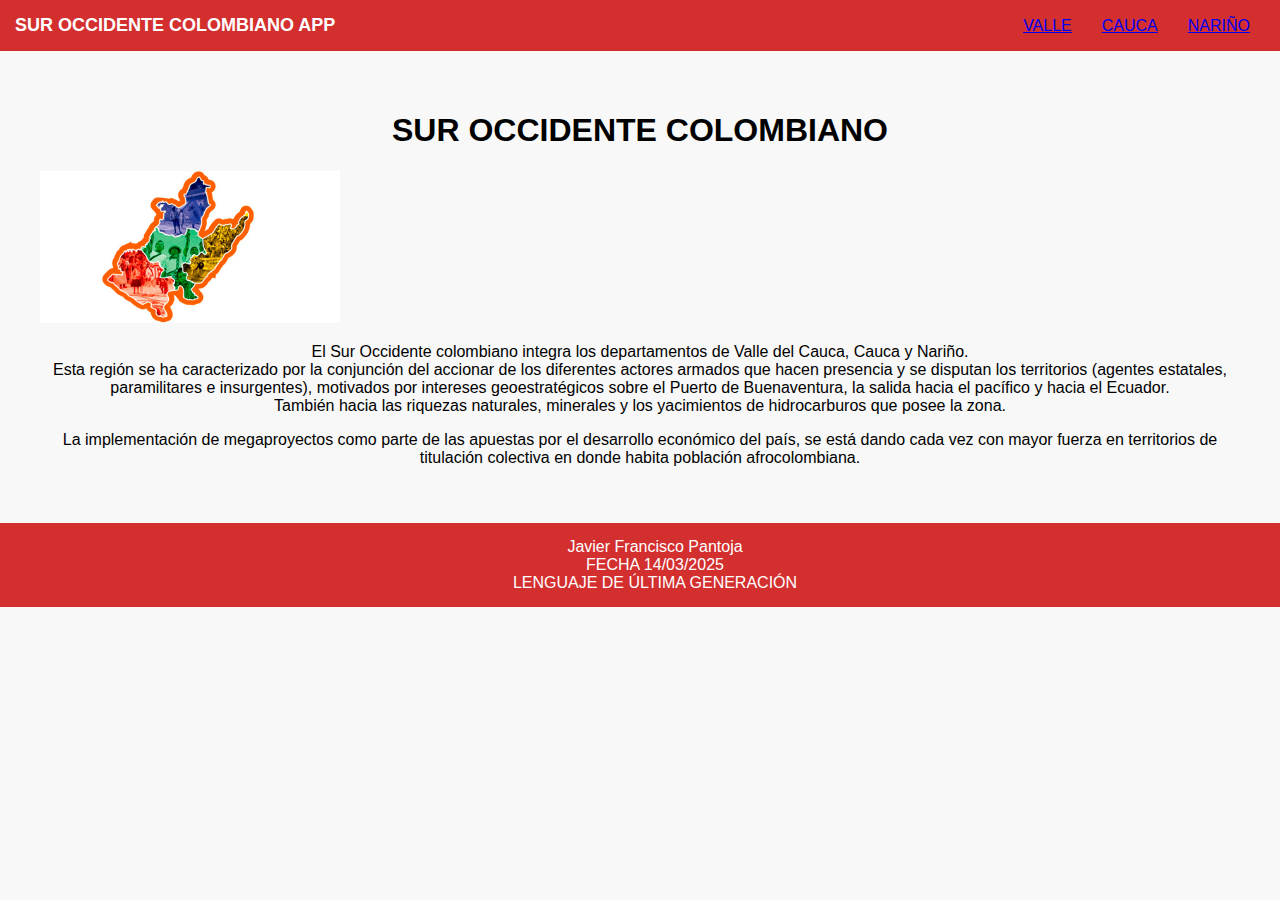
<file: index.html>
<!DOCTYPE html>
<html lang="es">
<head>
    <meta charset="UTF-8">
    <meta name="viewport" content="width=device-width, initial-scale=1.0">
    <title>Sur Occidente Colombiano</title>
    <link rel="stylesheet" href="estilos.css">
</head>
<body>
    <div class="header">
        <a href="index.html" class="app-title">SUR OCCIDENTE COLOMBIANO APP</a>        
        <div class="nav">
            <ul>
                <li><a href="Valle.html">VALLE</a></li>
                <li><a href="Cauca.html">CAUCA</a></li>
                <li><a href="Nariño.html">NARIÑO</a></li>
            </ul>
        </div>
    </div>
    <div class="content">
        <h1>SUR OCCIDENTE COLOMBIANO</h1>
        <div class="image-container">
            <img src="img/SUROCCIDENTE.jpg" alt="Mapa Sur Occidente Colombiano" width="300">
        </div>
        <p>
            El Sur Occidente colombiano integra los departamentos de Valle del Cauca, Cauca y Nariño.<br>
            Esta región se ha caracterizado por la conjunción del accionar de los diferentes actores armados que hacen presencia
            y se disputan los territorios (agentes estatales, paramilitares e insurgentes), motivados por intereses geoestratégicos
            sobre el Puerto de Buenaventura, la salida hacia el pacífico y hacia el Ecuador.<br>
            También hacia las riquezas naturales, minerales y los yacimientos de hidrocarburos que posee la zona.
        </p>
        <p>
            La implementación de megaproyectos como parte de las apuestas por el desarrollo económico del país,
            se está dando cada vez con mayor fuerza en territorios de titulación colectiva en donde habita población afrocolombiana.
        </p>
    </div>
    <div class="footer">
        Javier Francisco Pantoja<br>
        FECHA 14/03/2025<br>
        LENGUAJE DE ÚLTIMA GENERACIÓN
    </div>
</body>
</html>
</file>
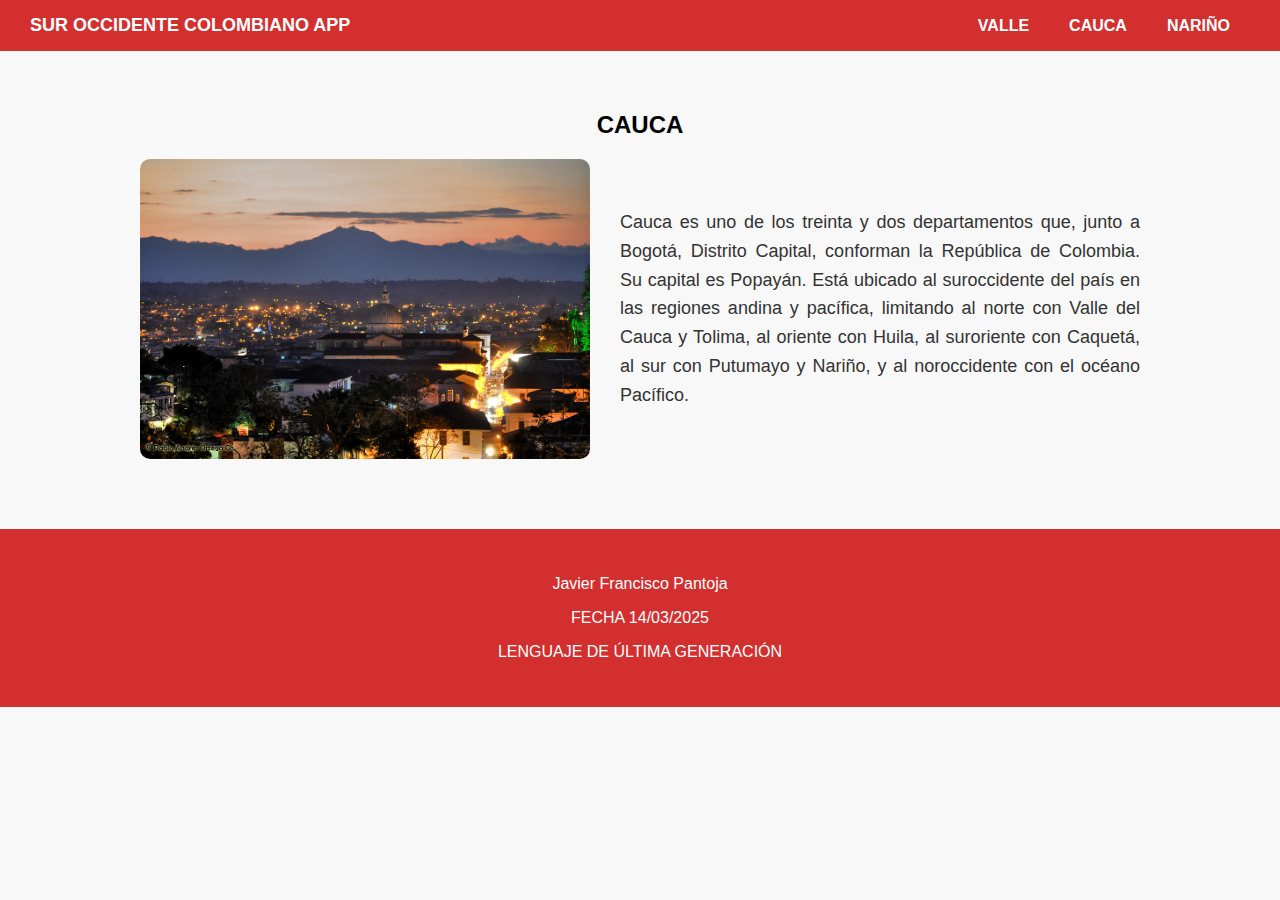
<file: Cauca.html>
<!DOCTYPE html>
<html lang="es">
<head>
    <meta charset="UTF-8">
    <meta name="viewport" content="width=device-width, initial-scale=1.0">
    <title>Cauca - Sur Occidente Colombiano</title>
    <link rel="stylesheet" href="estilos.css">
 
</head>
<body>
    <header>
        <div class="nav-bar">
            <a href="index.html" class="app-title">SUR OCCIDENTE COLOMBIANO APP</a>        
            <div class="nav">
                <ul>
                    <li><a href="Valle.html">VALLE</a></li>
                    <li><a href="Cauca.html">CAUCA</a></li>
                    <li><a href="Nariño.html">NARIÑO</a></li>
                </ul>
            </nav>
        </div>
    </header>
    <main>
        <section class="content">
            <h2>CAUCA</h2>
            <div class="info">
                <img src="Cauca/CAUCA.jpg" alt="Vista de Popayán, Cauca">
                <p>
                    Cauca es uno de los treinta y dos departamentos que, junto a Bogotá, Distrito Capital,
                    conforman la República de Colombia. Su capital es Popayán. Está ubicado al suroccidente
                    del país en las regiones andina y pacífica, limitando al norte con Valle del Cauca y Tolima,
                    al oriente con Huila, al suroriente con Caquetá, al sur con Putumayo y Nariño, y al noroccidente
                    con el océano Pacífico.
                </p>
            </div>
        </section>
    </main>
    <footer>
        <p>Javier Francisco Pantoja</p>
        <p>FECHA 14/03/2025</p>
        <p>LENGUAJE DE ÚLTIMA GENERACIÓN</p>
    </footer>
</body>
</html>
</file>
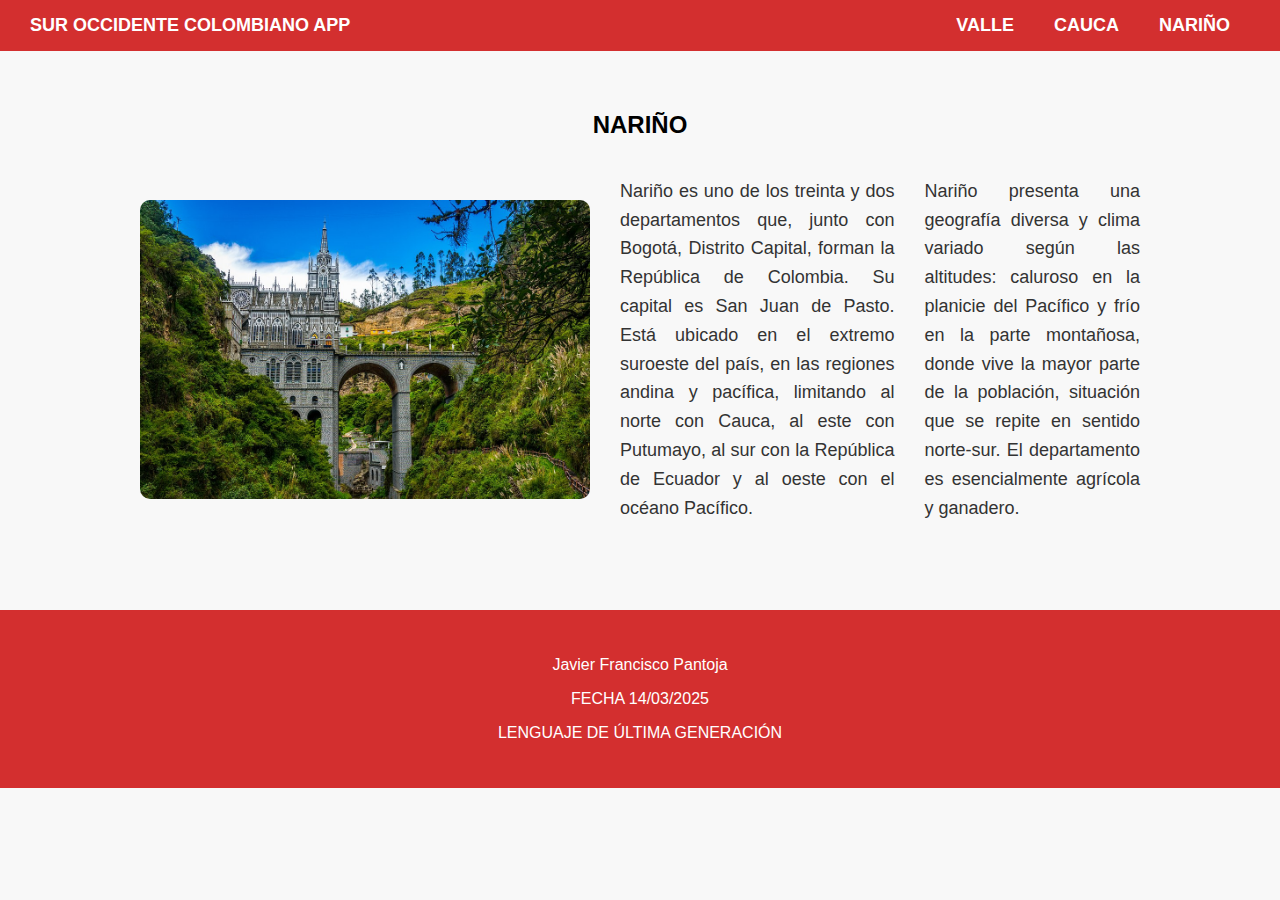
<file: Nariño.html>
<!DOCTYPE html>
<html lang="es">
<head>
    <meta charset="UTF-8">
    <meta name="viewport" content="width=device-width, initial-scale=1.0">
    <title>Nariño - Sur Occidente Colombiano</title>
    <link rel="stylesheet" href="estilos.css">

</head>
<body>
    <header>
        <div class="nav-bar">
            <a href="index.html" class="app-title">SUR OCCIDENTE COLOMBIANO APP</a>        
            <div class="nav">            <nav>
                <ul>
                    <li><a href="Valle.html">VALLE</a></li>
                    <li><a href="Cauca.html">CAUCA</a></li>
                    <li><a href="Nariño.html">NARIÑO</a></li>
                </ul>
            </nav>
        </div>
    </header>
    <main>
        <section class="content">
            <h2>NARIÑO</h2>
            <div class="info">
                <img src="Nariño/NARIÑO.jpg" alt="Santuario de Las Lajas">
                <p>
                    Nariño es uno de los treinta y dos departamentos que, junto con Bogotá, Distrito Capital,
                    forman la República de Colombia. Su capital es San Juan de Pasto. Está ubicado en el extremo
                    suroeste del país, en las regiones andina y pacífica, limitando al norte con Cauca, al este
                    con Putumayo, al sur con la República de Ecuador y al oeste con el océano Pacífico.
                </p>
                <p>
                    Nariño presenta una geografía diversa y clima variado según las altitudes: caluroso en la planicie
                    del Pacífico y frío en la parte montañosa, donde vive la mayor parte de la población, situación
                    que se repite en sentido norte-sur. El departamento es esencialmente agrícola y ganadero.
                </p>
            </div>
        </section>
    </main>
    <footer>
        <p>Javier Francisco Pantoja</p>
        <p>FECHA 14/03/2025</p>
        <p>LENGUAJE DE ÚLTIMA GENERACIÓN</p>
    </footer>
</body>
</html>
</file>
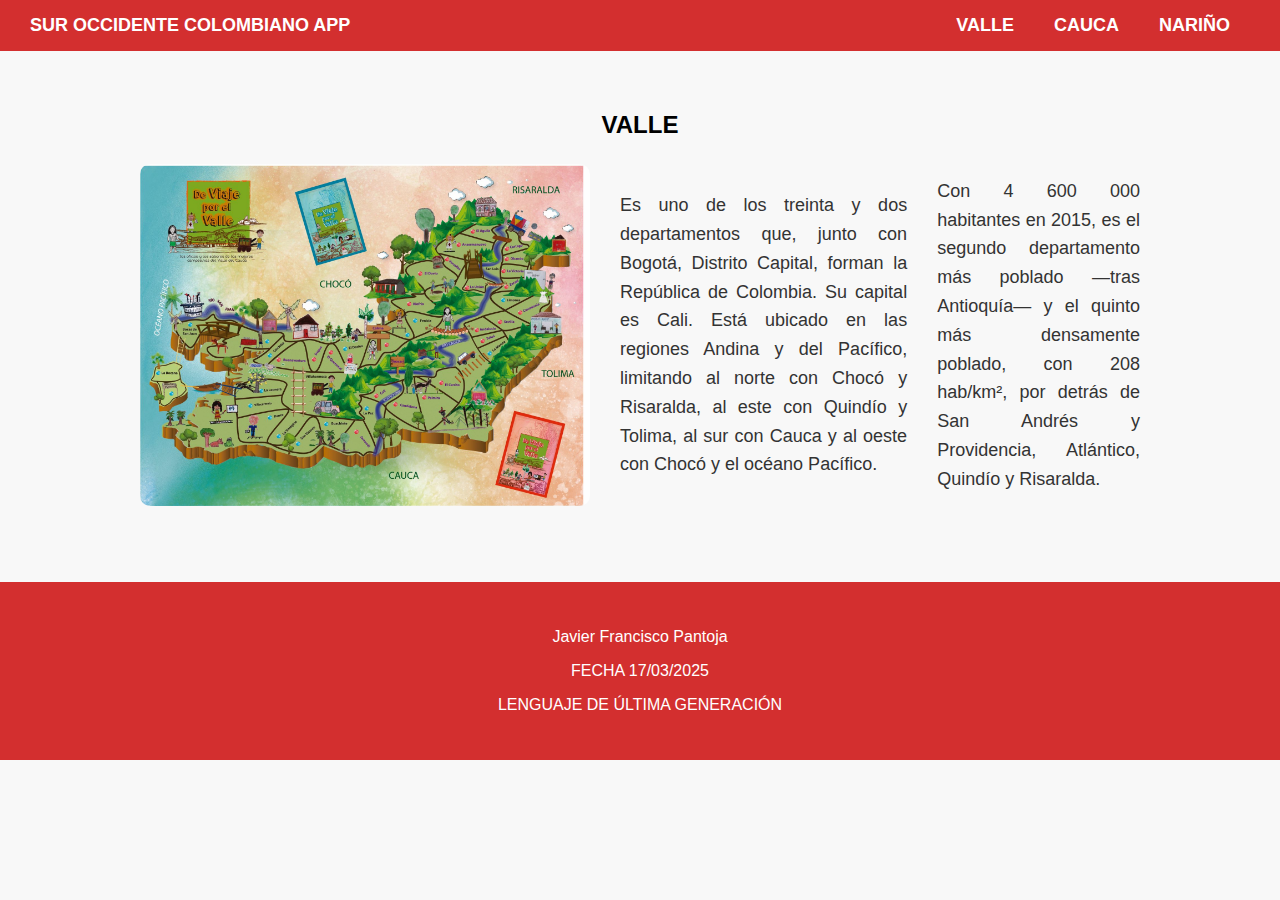
<file: Valle.html>
<!DOCTYPE html>
<html lang="es">
<head>
    <meta charset="UTF-8">
    <meta name="viewport" content="width=device-width, initial-scale=1.0">
    <title>Valle - Sur Occidente Colombiano</title>
    <link rel="stylesheet" href="estilos.css">

</head>
<body>
    <header>
        <div class="nav-bar">
            <a href="index.html" class="app-title">SUR OCCIDENTE COLOMBIANO APP</a>        
            <div class="nav">            <nav>
                <ul>
                    <li><a href="Valle.html">VALLE</a></li>
                    <li><a href="Cauca.html">CAUCA</a></li>
                    <li><a href="Nariño.html">NARIÑO</a></li>
                </ul>
            </nav>
        </div>
    </header>
    <main>
        <section class="content">
            <h2>VALLE</h2>
            <div class="info">
                <img src="Valle/VALLE.jpg" alt="Mapa del Valle del Cauca">
                <p>
                    Es uno de los treinta y dos departamentos que, junto con Bogotá, Distrito Capital,
                    forman la República de Colombia. Su capital es Cali. Está ubicado en las regiones
                    Andina y del Pacífico, limitando al norte con Chocó y Risaralda, al este con Quindío y
                    Tolima, al sur con Cauca y al oeste con Chocó y el océano Pacífico.
                </p>
                <p>
                    Con 4 600 000 habitantes en 2015, es el segundo departamento más poblado —tras Antioquía—
                    y el quinto más densamente poblado, con 208 hab/km², por detrás de San Andrés y Providencia,
                    Atlántico, Quindío y Risaralda.
                </p>
            </div>
        </section>
    </main>
    <footer>
        <p>Javier Francisco Pantoja</p>
        <p>FECHA 17/03/2025</p>
        <p>LENGUAJE DE ÚLTIMA GENERACIÓN</p>
    </footer>
</body>
</html>
</file>
<file: estilos.css>
body {
    font-family: Arial, sans-serif;
    margin: 0;
    padding: 0;
    text-align: center;
}

.header {
    background-color: #d32f2f;
    color: white;
    padding: 15px;
    display: flex;
    justify-content: space-between;
    align-items: center;
}

.app-title {
    color: white;
    text-decoration: none;
    font-size: 18px;
    font-weight: bold;
}

.nav ul {
    list-style-type: none;
    padding: 0;
    margin: 0;
    display: flex;
    justify-content: flex-end;
}

.nav ul li {
    margin: 0 15px;
}

nav a {
    color: white;
    text-decoration: none;
    font-size: 18px; /* Tamaño de letra igual al título */
    font-weight: bold; /* Peso de letra igual al título */
}

.content {
    padding: 20px;
}

.main-content {
    display: flex;
    justify-content: center;
    align-items: flex-start;
    max-width: 1000px;
    margin: 20px auto;
}

.image-container {
    text-align: left;
    margin-right: 20px;
}

.text-container {
    text-align: left;
    flex: 1;
}

.footer {
    background-color: #d32f2f;
    color: white;
    padding: 15px;
    position: relative;
    width: 100%;
    text-align: center;
}



body {
    font-family: Arial, sans-serif;
    margin: 0;
    padding: 0;
    background-color: #f8f8f8;
}
.nav-bar {
    background-color: #D32F2F;
    color: white;
    display: flex;
    justify-content: space-between;
    align-items: center;
    padding: 15px 30px;
}
.nav-bar ul {
    list-style: none;
    padding: 0;
    display: flex;
}
.nav-bar ul li {
    margin: 0 20px;
}
.nav-bar ul li a {
    color: white;
    text-decoration: none;
    font-weight: bold;
}
.content {
    text-align: center;
    padding: 40px;
}
.info {
    display: flex;
    align-items: center;
    justify-content: center;
    gap: 30px;
    max-width: 1000px;
    margin: auto;
}
.info img {
    width: 450px;
    height: auto;
    border-radius: 10px;
}
.info p {
    text-align: justify;
    max-width: 550px;
    font-size: 18px;
    line-height: 1.6;
    color: #333;
}
footer {
    background-color: #D32F2F;
    color: white;
    text-align: center;
    padding: 30px;
    margin-top: 30px;
}
</file>
